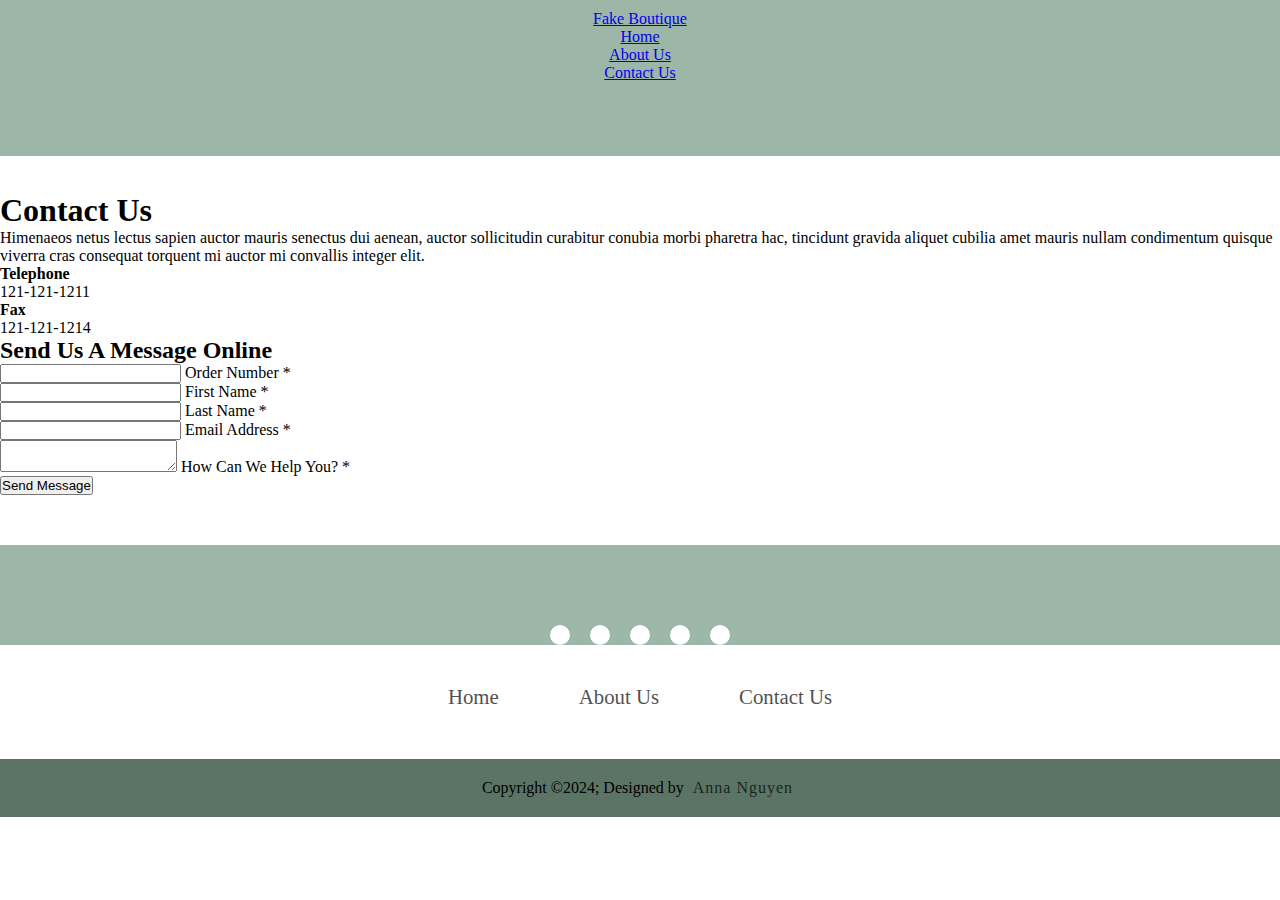
<file: contact.html>
<!DOCTYPE html>
<html lang="en">

<head>
    <meta charset="UTF-8">
    <meta http-equiv="X-UA-Compatible" content="IE=edge">
    <meta name="viewport" content="width=device-width, initial-scale=1.0">
    <title>Document</title>
    <link href="https://cdn.jsdelivr.net/npm/bootstrap@5.3.0-alpha1/dist/css/bootstrap.min.css" rel="stylesheet"
        integrity="sha384-GLhlTQ8iRABdZLl6O3oVMWSktQOp6b7In1Zl3/Jr59b6EGGoI1aFkw7cmDA6j6gD" crossorigin="anonymous">
    <script src="https://cdn.jsdelivr.net/npm/bootstrap@5.3.0-alpha1/dist/js/bootstrap.bundle.min.js"
        integrity="sha384-w76AqPfDkMBDXo30jS1Sgez6pr3x5MlQ1ZAGC+nuZB+EYdgRZgiwxhTBTkF7CXvN"
        crossorigin="anonymous"></script>
    <link rel="stylesheet"
        href="https://fonts.googleapis.com/css2?family=Material+Symbols+Outlined:opsz,wght,FILL,GRAD@20..48,100..700,0..1,-50..200" />
    <link rel="stylesheet" href="https://cdnjs.cloudflare.com/ajax/libs/font-awesome/6.5.1/css/all.min.css"
        integrity="sha512-DTOQO9RWCH3ppGqcWaEA1BIZOC6xxalwEsw9c2QQeAIftl+Vegovlnee1c9QX4TctnWMn13TZye+giMm8e2LwA=="
        crossorigin="anonymous" referrerpolicy="no-referrer" />
    <link rel="stylesheet" href="style.css">
</head>

<body>

    <div id="outer_container" class="container">

        <!--The Navigator bar-->
        <nav id="navbar_assort" class="navbar navbar-expand-md sticky-lg-top">
            <div class="container">
                <a href="./index.html" class="navbar-brand">Fake Boutique</a>


                </button>

                <div class="collapse navbar-collapse" id="nav">
                    <ul class="navbar-nav">
                        <li class="nav-item dropdown">
                            <div id="dropdown-menu" class="dropdown-menu">

                            </div>
                        </li>
                        <li class="nav-item">
                            <a href="./index.html" class="nav-link">Home</a>
                        </li>
                        <li class="nav-item">
                            <a href="./aboutus.html" class="nav-link"> About Us</a>
                        </li>
                        <li class="nav-item">
                            <a href="./contact.html" class="nav-link"> Contact Us</a>
                        </li>
                        <li class="nav-item1">
                            <a href="./login.html" class="nav-link"> Logout</a>
                        </li>
                        <li class="nav-item1">
                            <a href="./login.html" class="nav-link"> Sign Up</a>
                        </li>
                        <li class="nav-item2">
                            <a class="nav-link text-dark" href="./order.html"><i class="bi bi-cart"></i><span
                                    class="material-symbols-outlined">shopping_cart</span></a>
                        </li>
                    </ul>
                </div>
        </nav>

        <br>
        <br>
        <div class="container">
            <h1>Contact Us</h1>
            <form action="#" method="post">
                <div class="row">
                    <div class="col">
                        <p>Himenaeos netus lectus sapien auctor mauris senectus dui aenean, auctor sollicitudin
                            curabitur
                            conubia morbi pharetra hac, tincidunt gravida aliquet cubilia amet mauris nullam condimentum
                            quisque viverra cras consequat torquent mi auctor mi convallis integer elit.</p>
                        <div class="row">
                            <div class="col-md-3">
                                <strong>Telephone</strong>
                            </div>
                            <div class="col">
                                121-121-1211
                            </div>
                        </div>
                        <div class="row">
                            <div class="col-md-3">
                                <strong>Fax</strong>
                            </div>
                            <div class="col">
                                121-121-1214
                            </div>
                        </div>
                    </div>
                </div>
                <div class="col-md-8">
                    <div class="card">
                        <div class="card-body">
                            <h2> Send Us A Message Online</h2>
                            <div class="row">
                                <div class="col-md-6">
                                    <input type="text" id="orderNumber" class="form-control" required>
                                    <label for="orderid">Order Number *</label>
                                </div>
                            </div>
                            <div class="row">
                                <div class="col-md-6">
                                    <input type="text" id="firstName" class="form-control" required>
                                    <label for="fname">First Name *</label>
                                </div>
                                <div class="col-md-6">
                                    <input type="text" id="lastName" class="form-control" required>
                                    <label for="lname">Last Name *</label>
                                </div>
                            </div>
                            <div class="row">
                                <div class="col">
                                    <input type="text" id="email" class="form-control" required>
                                    <label for="email"> Email Address *</label>
                                </div>
                            </div>
                            <div class="row">
                                <div class="col">
                                    <textarea class="form-control" id="write" required></textarea>
                                    <label for="message"> How Can We Help You? *</label>
                                </div>
                            </div>
                            <div class="container2">
                                <div class="content2">
                                    <button type="submit" onclick="message()" class="btn btn-success"> Send
                                        Message</button>
                                </div>
                            </div>
                            <div class="message">
                                <div class="success" id="success"> Your Message Successfully sent!</div>
                                <div class="danger" id="danger">Fields Can't be Empty!</div>
                            </div>
                        </div>
                    </div>
            </form>
        </div>
    </div>

    <!--footer-->
    <footer class="footer">
        <div class="footerContainer">
            <div class="socialIcons">
                <a href="https://www.facebook.com/"><i class="fa-brands fa-facebook"></i></a>
                <a href="https://www.instagram.com/"><i class="fa-brands fa-instagram"></i></a>
                <a href="https://www.google.com/"><i class="fa-brands fa-google"></i></a>
                <a href="https://www.youtube.com/"><i class="fa-brands fa-youtube"></i></a>
                <a href="https://twitter.com/?lang=en"><i class="fa-brands fa-x-twitter"></i></a>
            </div>
            <div class="footerNav">
                <ul>
                    <li><a href="./index.html">Home</a></li>
                    <li><a href="./aboutus.html">About Us</a></li>
                    <li><a Href="./contact.html">Contact Us</a></li>
                </ul>
            </div>

        </div>
        <div class="footerBottom">
            <p>Copyright &copy;2024; Designed by <span class="designer">Anna Nguyen</span></p>
        </div>
    </footer>
    </div>
    <script>
        function message() {
            var orderNumber = document.getElementById('orderNumber');
            var firstName = document.getElementById('firstName');
            var lastName = document.getElementById('lastName');
            var email = document.getElementById('email');
            var write = document.getElementById('write');
            const success = document.getElementById('success');
            const danger = document.getElementById('danger');

            if (orderNumber.value == '' || firstName.value == '' || lastName.value == '' || email.value == '' || write.value == '') {
                danger.style.display = 'block';
            }
            else {
                setTimeout(() => {
                    orderNumber.value = '';
                    firstName.value = '';
                    lastName.value = '';
                    email.value = '';
                    write.value = '';
                }, 2000);

                success.style.display = 'block';
                alert("Thank You, Your Message has been Send!")
            }

        }
    </script>
</body>

</html>
</file>
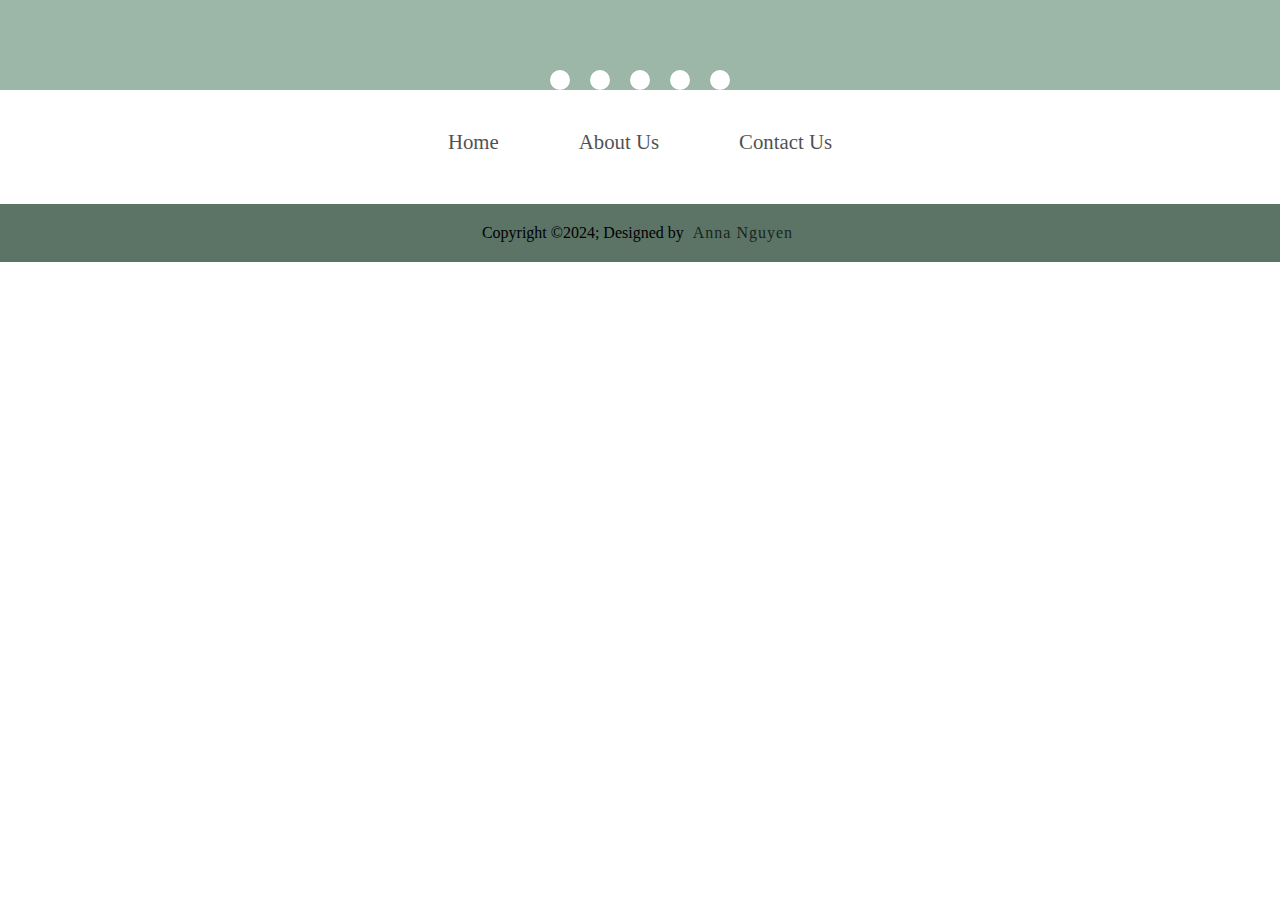
<file: footer.html>
<!DOCTYPE html>
<html lang="en">
<head>
    <meta charset="UTF-8">
    <meta http-equiv="X-UA-Compatible" content="IE=edge">
    <meta name="viewport" content="width=device-width, initial-scale=1.0">
    <title>Document</title>
    <link href="https://cdn.jsdelivr.net/npm/bootstrap@5.3.0-alpha1/dist/css/bootstrap.min.css" rel="stylesheet" integrity="sha384-GLhlTQ8iRABdZLl6O3oVMWSktQOp6b7In1Zl3/Jr59b6EGGoI1aFkw7cmDA6j6gD" crossorigin="anonymous">
    <script src="https://cdn.jsdelivr.net/npm/bootstrap@5.3.0-alpha1/dist/js/bootstrap.bundle.min.js" integrity="sha384-w76AqPfDkMBDXo30jS1Sgez6pr3x5MlQ1ZAGC+nuZB+EYdgRZgiwxhTBTkF7CXvN" crossorigin="anonymous"></script>
    <link rel="stylesheet" href="https://cdnjs.cloudflare.com/ajax/libs/font-awesome/6.5.1/css/all.min.css" integrity="sha512-DTOQO9RWCH3ppGqcWaEA1BIZOC6xxalwEsw9c2QQeAIftl+Vegovlnee1c9QX4TctnWMn13TZye+giMm8e2LwA==" crossorigin="anonymous" referrerpolicy="no-referrer" />
    <link rel="stylesheet" href="style.css"> 
</head>
<body>
    <footer class="footer">
    <div class="footerContainer">
        <div class="socialIcons">
            <a href="https://www.facebook.com/"><i class="fa-brands fa-facebook"></i></a>
            <a href="https://www.instagram.com/"><i class="fa-brands fa-instagram"></i></a>
            <a href="https://www.google.com/"><i class="fa-brands fa-google"></i></a>
            <a href="https://www.youtube.com/"><i class="fa-brands fa-youtube"></i></a>
            <a href="https://twitter.com/?lang=en"><i class="fa-brands fa-x-twitter"></i></a>
        </div>
        <div class="footerNav">
            <ul>
                <li><a href="./index.html">Home</a></li>
                <li><a href="./aboutus.html">About Us</a></li>
                <li><a Href="./contact.html">Contact Us</a></li>
            </ul>
        </div>

    </div>
        <div class="footerBottom">
            <p>Copyright &copy;2024; Designed by <span class="designer">Anna Nguyen</span></p>
        </div>
    </footer> 
    </div>

</body>
</html>
</file>
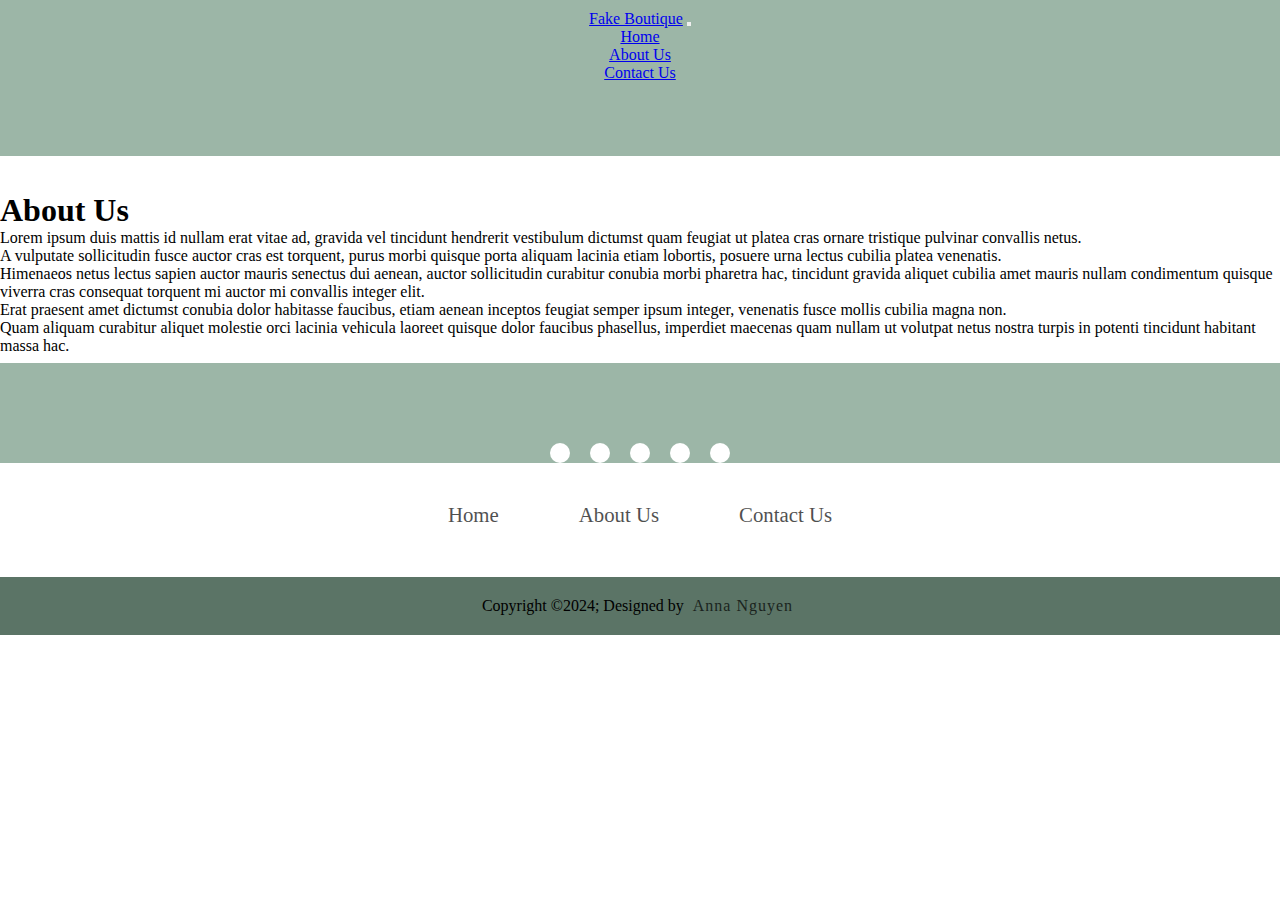
<file: html/aboutus.html>
<!DOCTYPE html>
<html lang="en">

<head>
    <meta charset="UTF-8">
    <meta http-equiv="X-UA-Compatible" content="IE=edge">
    <meta name="viewport" content="width=device-width, initial-scale=1.0">
    <title>Document</title>
    <link href="https://cdn.jsdelivr.net/npm/bootstrap@5.3.0-alpha1/dist/css/bootstrap.min.css" rel="stylesheet"
        integrity="sha384-GLhlTQ8iRABdZLl6O3oVMWSktQOp6b7In1Zl3/Jr59b6EGGoI1aFkw7cmDA6j6gD" crossorigin="anonymous">
    <script src="https://cdn.jsdelivr.net/npm/bootstrap@5.3.0-alpha1/dist/js/bootstrap.bundle.min.js"
        integrity="sha384-w76AqPfDkMBDXo30jS1Sgez6pr3x5MlQ1ZAGC+nuZB+EYdgRZgiwxhTBTkF7CXvN"
        crossorigin="anonymous"></script>
    <link rel="stylesheet"
        href="https://fonts.googleapis.com/css2?family=Material+Symbols+Outlined:opsz,wght,FILL,GRAD@20..48,100..700,0..1,-50..200" />
    <link rel="stylesheet" href="https://cdnjs.cloudflare.com/ajax/libs/font-awesome/6.5.1/css/all.min.css"
        integrity="sha512-DTOQO9RWCH3ppGqcWaEA1BIZOC6xxalwEsw9c2QQeAIftl+Vegovlnee1c9QX4TctnWMn13TZye+giMm8e2LwA=="
        crossorigin="anonymous" referrerpolicy="no-referrer" />
    <link rel="stylesheet" href="/css/style.css">
</head>

<body>

    <div id="outer_container" class="container">

        <!--The Navigator bar-->
        <nav id="navbar_assort" class="navbar navbar-expand-md sticky-lg-top">
            <div class="container">
                <a href="/html/index.html" class="navbar-brand">Fake Boutique</a>

                <button class="navbar-toggler" data-bs-toggle="collapse" data-bs-target="#nav">
                    <div class="navbar-toggler-icon"></div>
                </button>

                <div class="collapse navbar-collapse" id="nav">

                    <ul class="navbar-nav">
                        <li class="nav-item dropdown">
                            
                            <div id="dropdown-menu" class="dropdown-menu">

                            </div>
                        </li>
                        <li class="nav-item">
                            <a href="/html/index.html" class="nav-link">Home</a>
                        </li>
                        <li class="nav-item">
                            <a href="/html/aboutus.html" class="nav-link"> About Us</a>
                        </li>
                        <li class="nav-item">
                            <a href="/html/contact.html" class="nav-link"> Contact Us</a>
                        </li>
                        <li class="nav-item1">
                            <a href="/html/login.html" class="nav-link"> Logout</a>
                        </li>
                        <li class="nav-item1">
                            <a href="/html/login.html" class="nav-link"> Sign Up</a>
                        </li>
                        <li class="nav-item2">
                            <a class="nav-link text-dark" href="/html/order.html"><i class="bi bi-cart"></i><span
                                    class="material-symbols-outlined">shopping_cart</span></a>
                        </li>
                    </ul>
                </div>
        </nav>

        <br>
        <br>
        <h1>About Us</h1>
        <p>Lorem ipsum duis mattis id nullam erat vitae ad, gravida vel tincidunt hendrerit vestibulum dictumst quam
            feugiat ut platea cras ornare tristique pulvinar convallis netus.</p>
        <p>A vulputate sollicitudin fusce auctor cras est torquent, purus morbi quisque porta aliquam lacinia etiam
            lobortis, posuere urna lectus cubilia platea venenatis.</p>
        <p>Himenaeos netus lectus sapien auctor mauris senectus dui aenean, auctor sollicitudin curabitur conubia morbi
            pharetra hac, tincidunt gravida aliquet cubilia amet mauris nullam condimentum quisque viverra cras
            consequat torquent mi auctor mi convallis integer elit.</p>
        <p>Erat praesent amet dictumst conubia dolor habitasse faucibus, etiam aenean inceptos feugiat semper ipsum
            integer, venenatis fusce mollis cubilia magna non.</p>
        <p>Quam aliquam curabitur aliquet molestie orci lacinia vehicula laoreet quisque dolor faucibus phasellus,
            imperdiet maecenas quam nullam ut volutpat netus nostra turpis in potenti tincidunt habitant massa hac.</p>
    </div>
    <br>
    </div>
    <footer class="footer">
        <div class="footerContainer">
            <div class="socialIcons">
                <a href="https://www.facebook.com/"><i class="fa-brands fa-facebook"></i></a>
                <a href="https://www.instagram.com/"><i class="fa-brands fa-instagram"></i></a>
                <a href="https://www.google.com/"><i class="fa-brands fa-google"></i></a>
                <a href="https://www.youtube.com/"><i class="fa-brands fa-youtube"></i></a>
                <a href="https://twitter.com/?lang=en"><i class="fa-brands fa-x-twitter"></i></a>
            </div>
            <div class="footerNav">
                <ul>
                    <li><a href="/html/index.html">Home</a></li>
                    <li><a href="/html/aboutus.html">About Us</a></li>
                    <li><a Href="/html/contact.html">Contact Us</a></li>
                </ul>
            </div>

        </div>
        <div class="footerBottom">
            <p>Copyright &copy;2024; Designed by <span class="designer">Anna Nguyen</span></p>
        </div>
    </footer>
</body>

</html>
</file>
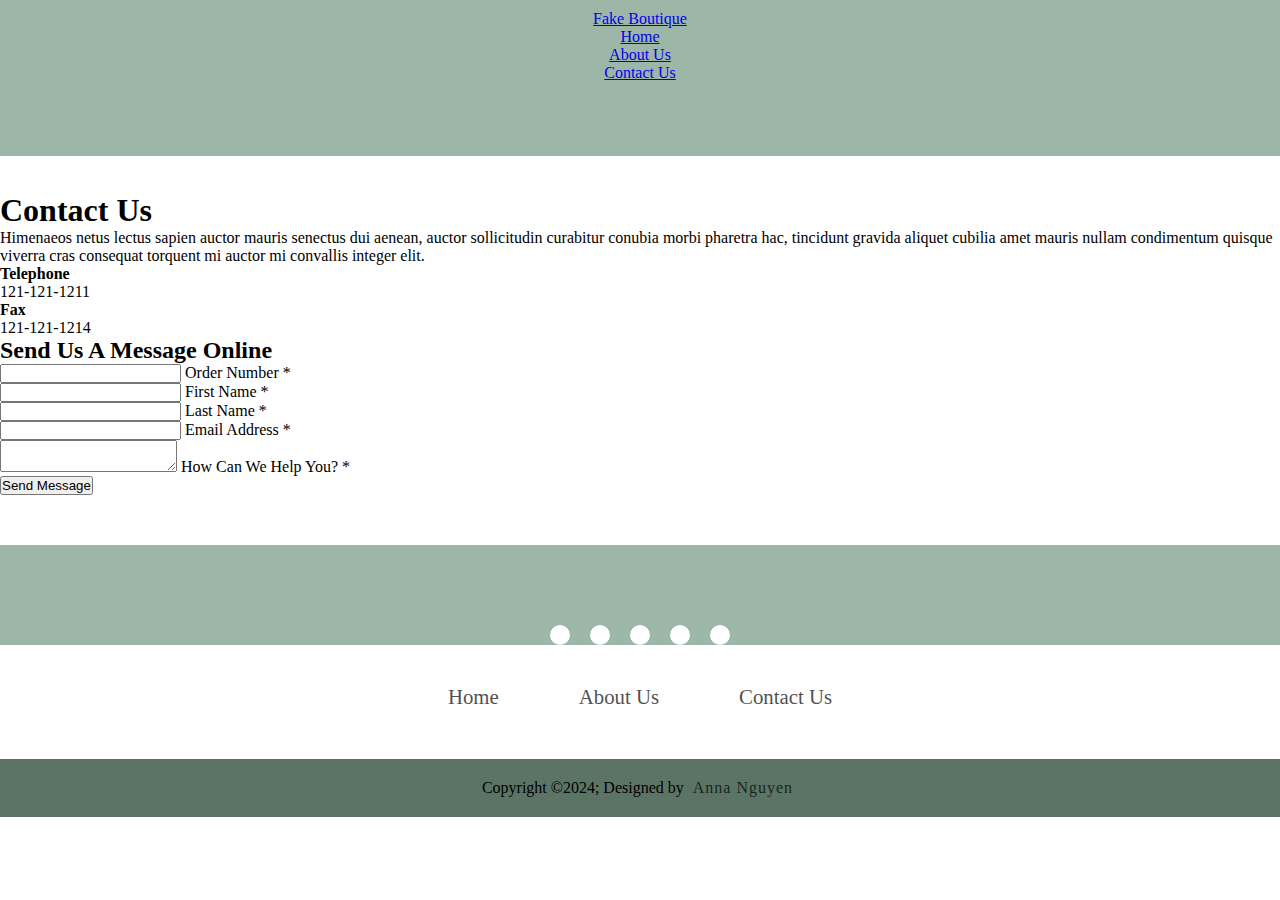
<file: html/contact.html>
<!DOCTYPE html>
<html lang="en">

<head>
    <meta charset="UTF-8">
    <meta http-equiv="X-UA-Compatible" content="IE=edge">
    <meta name="viewport" content="width=device-width, initial-scale=1.0">
    <title>Document</title>
    <link href="https://cdn.jsdelivr.net/npm/bootstrap@5.3.0-alpha1/dist/css/bootstrap.min.css" rel="stylesheet"
        integrity="sha384-GLhlTQ8iRABdZLl6O3oVMWSktQOp6b7In1Zl3/Jr59b6EGGoI1aFkw7cmDA6j6gD" crossorigin="anonymous">
    <script src="https://cdn.jsdelivr.net/npm/bootstrap@5.3.0-alpha1/dist/js/bootstrap.bundle.min.js"
        integrity="sha384-w76AqPfDkMBDXo30jS1Sgez6pr3x5MlQ1ZAGC+nuZB+EYdgRZgiwxhTBTkF7CXvN"
        crossorigin="anonymous"></script>
    <link rel="stylesheet"
        href="https://fonts.googleapis.com/css2?family=Material+Symbols+Outlined:opsz,wght,FILL,GRAD@20..48,100..700,0..1,-50..200" />
    <link rel="stylesheet" href="https://cdnjs.cloudflare.com/ajax/libs/font-awesome/6.5.1/css/all.min.css"
        integrity="sha512-DTOQO9RWCH3ppGqcWaEA1BIZOC6xxalwEsw9c2QQeAIftl+Vegovlnee1c9QX4TctnWMn13TZye+giMm8e2LwA=="
        crossorigin="anonymous" referrerpolicy="no-referrer" />
    <link rel="stylesheet" href="/css/style.css">
</head>

<body>

    <div id="outer_container" class="container">

        <!--The Navigator bar-->
        <nav id="navbar_assort" class="navbar navbar-expand-md sticky-lg-top">
            <div class="container">
                <a href="/html/index.html" class="navbar-brand">Fake Boutique</a>


                </button>

                <div class="collapse navbar-collapse" id="nav">
                    <ul class="navbar-nav">
                        <li class="nav-item dropdown">
                            <div id="dropdown-menu" class="dropdown-menu">

                            </div>
                        </li>
                        <li class="nav-item">
                            <a href="/html/index.html" class="nav-link">Home</a>
                        </li>
                        <li class="nav-item">
                            <a href="/html/aboutus.html" class="nav-link"> About Us</a>
                        </li>
                        <li class="nav-item">
                            <a href="/html/contact.html" class="nav-link"> Contact Us</a>
                        </li>
                        <li class="nav-item1">
                            <a href="/html/login.html" class="nav-link"> Logout</a>
                        </li>
                        <li class="nav-item1">
                            <a href="/html/login.html" class="nav-link"> Sign Up</a>
                        </li>
                        <li class="nav-item2">
                            <a class="nav-link text-dark" href="/html/order.html"><i class="bi bi-cart"></i><span
                                    class="material-symbols-outlined">shopping_cart</span></a>
                        </li>
                    </ul>
                </div>
        </nav>

        <br>
        <br>
        <div class="container">
            <h1>Contact Us</h1>
            <form action="#" method="post">
                <div class="row">
                    <div class="col">
                        <p>Himenaeos netus lectus sapien auctor mauris senectus dui aenean, auctor sollicitudin
                            curabitur
                            conubia morbi pharetra hac, tincidunt gravida aliquet cubilia amet mauris nullam condimentum
                            quisque viverra cras consequat torquent mi auctor mi convallis integer elit.</p>
                        <div class="row">
                            <div class="col-md-3">
                                <strong>Telephone</strong>
                            </div>
                            <div class="col">
                                121-121-1211
                            </div>
                        </div>
                        <div class="row">
                            <div class="col-md-3">
                                <strong>Fax</strong>
                            </div>
                            <div class="col">
                                121-121-1214
                            </div>
                        </div>
                    </div>
                </div>
                <div class="col-md-8">
                    <div class="card">
                        <div class="card-body">
                            <h2> Send Us A Message Online</h2>
                            <div class="row">
                                <div class="col-md-6">
                                    <input type="text" id="orderNumber" class="form-control" required>
                                    <label for="orderid">Order Number *</label>
                                </div>
                            </div>
                            <div class="row">
                                <div class="col-md-6">
                                    <input type="text" id="firstName" class="form-control" required>
                                    <label for="fname">First Name *</label>
                                </div>
                                <div class="col-md-6">
                                    <input type="text" id="lastName" class="form-control" required>
                                    <label for="lname">Last Name *</label>
                                </div>
                            </div>
                            <div class="row">
                                <div class="col">
                                    <input type="text" id="email" class="form-control" required>
                                    <label for="email"> Email Address *</label>
                                </div>
                            </div>
                            <div class="row">
                                <div class="col">
                                    <textarea class="form-control" id="write" required></textarea>
                                    <label for="message"> How Can We Help You? *</label>
                                </div>
                            </div>
                            <div class="container2">
                                <div class="content2">
                                    <button type="submit" onclick="message()" class="btn btn-success"> Send
                                        Message</button>
                                </div>
                            </div>
                            <div class="message">
                                <div class="success" id="success"> Your Message Successfully sent!</div>
                                <div class="danger" id="danger">Fields Can't be Empty!</div>
                            </div>
                        </div>
                    </div>
            </form>
        </div>
    </div>

    <!--footer-->
    <footer class="footer">
        <div class="footerContainer">
            <div class="socialIcons">
                <a href="https://www.facebook.com/"><i class="fa-brands fa-facebook"></i></a>
                <a href="https://www.instagram.com/"><i class="fa-brands fa-instagram"></i></a>
                <a href="https://www.google.com/"><i class="fa-brands fa-google"></i></a>
                <a href="https://www.youtube.com/"><i class="fa-brands fa-youtube"></i></a>
                <a href="https://twitter.com/?lang=en"><i class="fa-brands fa-x-twitter"></i></a>
            </div>
            <div class="footerNav">
                <ul>
                    <li><a href="/html/index.html">Home</a></li>
                    <li><a href="/html/aboutus.html">About Us</a></li>
                    <li><a Href="/html/contact.html">Contact Us</a></li>
                </ul>
            </div>

        </div>
        <div class="footerBottom">
            <p>Copyright &copy;2024; Designed by <span class="designer">Anna Nguyen</span></p>
        </div>
    </footer>
    </div>
    <script>
        function message() {
            var orderNumber = document.getElementById('orderNumber');
            var firstName = document.getElementById('firstName');
            var lastName = document.getElementById('lastName');
            var email = document.getElementById('email');
            var write = document.getElementById('write');
            const success = document.getElementById('success');
            const danger = document.getElementById('danger');

            if (orderNumber.value == '' || firstName.value == '' || lastName.value == '' || email.value == '' || write.value == '') {
                danger.style.display = 'block';
            }
            else {
                setTimeout(() => {
                    orderNumber.value = '';
                    firstName.value = '';
                    lastName.value = '';
                    email.value = '';
                    write.value = '';
                }, 2000);

                success.style.display = 'block';
                alert("Thank You, Your Message has been Send!")
            }

        }
    </script>
</body>

</html>
</file>
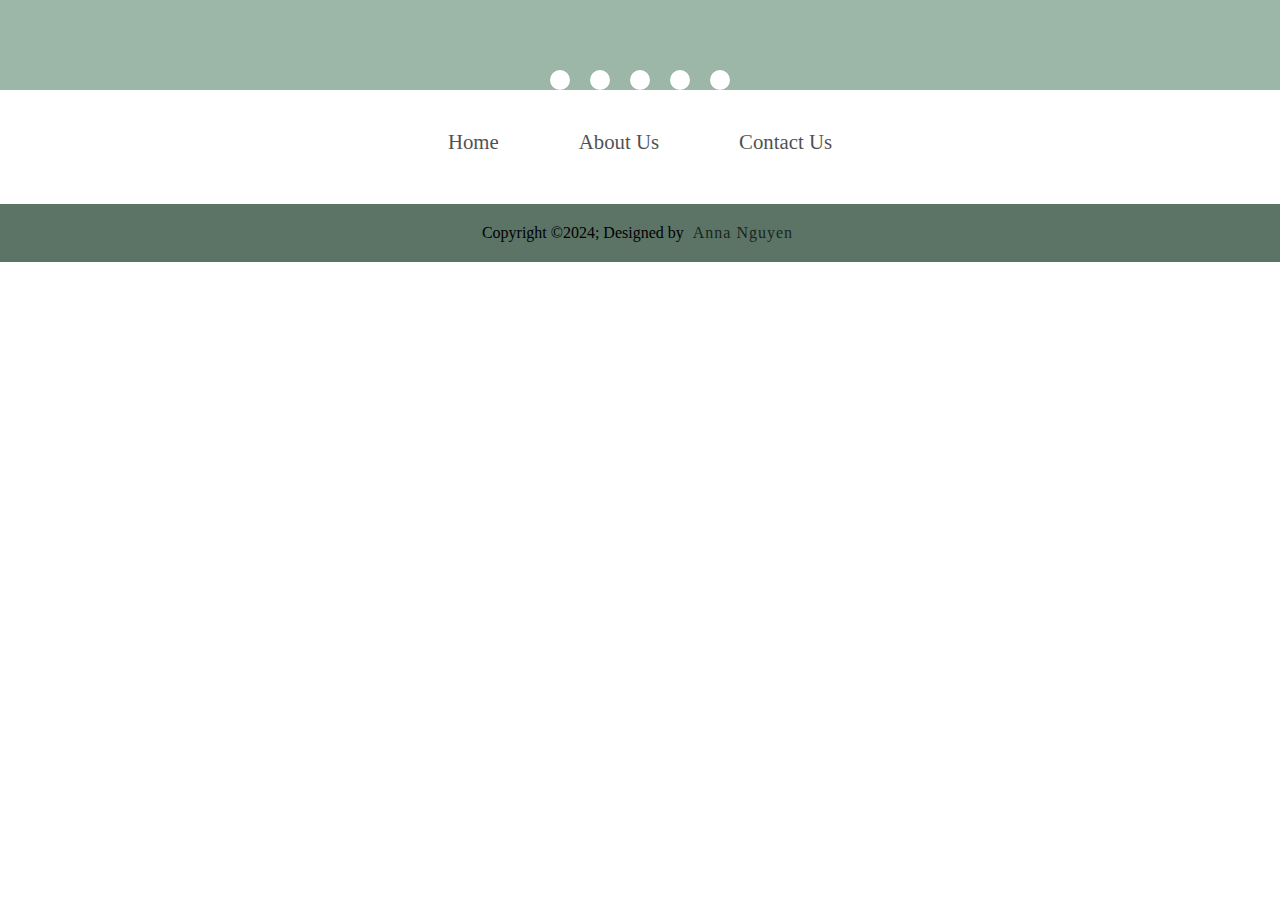
<file: html/footer.html>
<!DOCTYPE html>
<html lang="en">
<head>
    <meta charset="UTF-8">
    <meta http-equiv="X-UA-Compatible" content="IE=edge">
    <meta name="viewport" content="width=device-width, initial-scale=1.0">
    <title>Document</title>
    <link href="https://cdn.jsdelivr.net/npm/bootstrap@5.3.0-alpha1/dist/css/bootstrap.min.css" rel="stylesheet" integrity="sha384-GLhlTQ8iRABdZLl6O3oVMWSktQOp6b7In1Zl3/Jr59b6EGGoI1aFkw7cmDA6j6gD" crossorigin="anonymous">
    <script src="https://cdn.jsdelivr.net/npm/bootstrap@5.3.0-alpha1/dist/js/bootstrap.bundle.min.js" integrity="sha384-w76AqPfDkMBDXo30jS1Sgez6pr3x5MlQ1ZAGC+nuZB+EYdgRZgiwxhTBTkF7CXvN" crossorigin="anonymous"></script>
    <link rel="stylesheet" href="https://cdnjs.cloudflare.com/ajax/libs/font-awesome/6.5.1/css/all.min.css" integrity="sha512-DTOQO9RWCH3ppGqcWaEA1BIZOC6xxalwEsw9c2QQeAIftl+Vegovlnee1c9QX4TctnWMn13TZye+giMm8e2LwA==" crossorigin="anonymous" referrerpolicy="no-referrer" />
    <link rel="stylesheet" href="/css/style.css"> 
</head>
<body>
    <footer class="footer">
    <div class="footerContainer">
        <div class="socialIcons">
            <a href="https://www.facebook.com/"><i class="fa-brands fa-facebook"></i></a>
            <a href="https://www.instagram.com/"><i class="fa-brands fa-instagram"></i></a>
            <a href="https://www.google.com/"><i class="fa-brands fa-google"></i></a>
            <a href="https://www.youtube.com/"><i class="fa-brands fa-youtube"></i></a>
            <a href="https://twitter.com/?lang=en"><i class="fa-brands fa-x-twitter"></i></a>
        </div>
        <div class="footerNav">
            <ul>
                <li><a href="/html/index.html">Home</a></li>
                <li><a href="/html/aboutus.html">About Us</a></li>
                <li><a Href="/html/contact.html">Contact Us</a></li>
            </ul>
        </div>

    </div>
        <div class="footerBottom">
            <p>Copyright &copy;2024; Designed by <span class="designer">Anna Nguyen</span></p>
        </div>
    </footer> 
    </div>

</body>
</html>
</file>
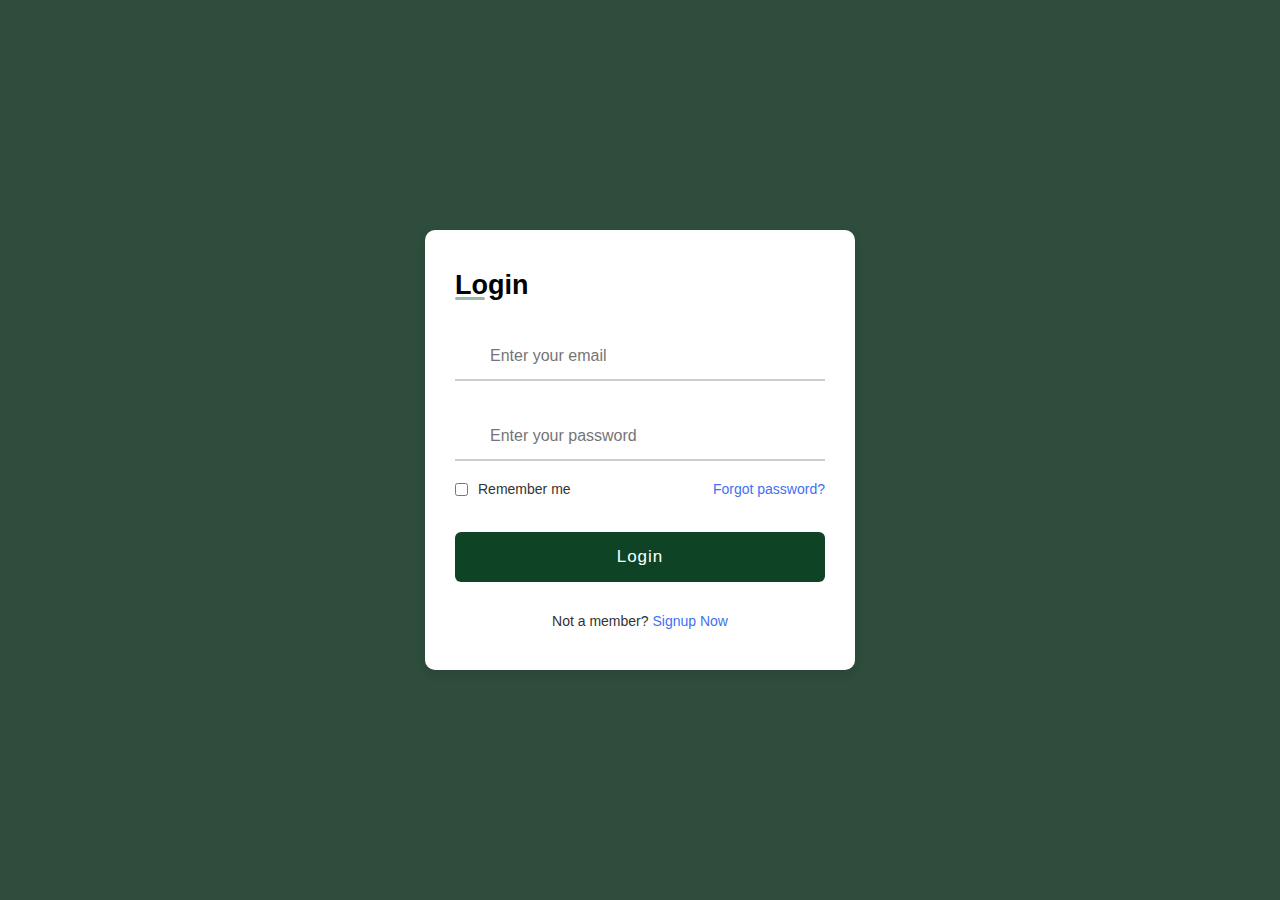
<file: html/login.html>
<!DOCTYPE html>
<html lang="en">

<head>
    <meta charset="UTF-8">
    <meta http-equiv="X-UA-Compatible" content="IE=edge">
    <meta name="viewport" content="width=device-width, initial-scale=1.0">
    <title>Login & Sign Up Form</title>
    <link rel="stylesheet" href="https://unicons.iconscout.com/release/v4.0.8/css/line.css">
    <link rel="stylesheet" href="/css/loginstyle.css">
</head>

<body>
    <div class="container">
        <div class="forms">
            <div class="form login">
                <span class="title">Login</span>

                <form action="#">
                    <div class="input-field">
                        <input type="text" placeholder="Enter your email" id="email" required>
                        <i class="uil uil-envelope icon"></i>
                    </div>
                    <div class="input-field">
                        <input type="password" class="password" placeholder="Enter your password" id="password"required>
                        <i class="uil uil-lock icon"></i>
                        <i class="uil uil-eye-slash showHidePw"></i>
                    </div>

                    <div class="checkbox-text">
                        <div class="checkbox-content">
                            <input type="checkbox" id="logCheck">
                            <label for="logCheck" class="text">Remember me</label>
                        </div>

                        <a href="#" class="text">Forgot password?</a>
                    </div>

                    <div class="input-field button">
                        <input type="button" value="Login" id="loginButton">
                    </div>
                </form>

                <div class="login-signup">
                    <span class="text">Not a member?
                        <a href="#" class="text signup-link">Signup Now</a>
                    </span>
                </div>
            </div>

            <!-- Registration Form -->
            <div class="form signup">
                <span class="title">Registration</span>

                <form action="#">
                    <div class="input-field">
                        <input type="text" placeholder="Enter your name" required>
                        <i class="uil uil-user"></i>
                    </div>
                    <div class="input-field">
                        <input type="text" placeholder="Enter your email" required>
                        <i class="uil uil-envelope icon"></i>
                    </div>
                    <div class="input-field">
                        <input type="password" class="password" placeholder="Create a password" required>
                        <i class="uil uil-lock icon"></i>
                    </div>
                    <div class="input-field">
                        <input type="password" class="password" placeholder="Confirm a password" required>
                        <i class="uil uil-lock icon"></i>
                        <i class="uil uil-eye-slash showHidePw"></i>
                    </div>

                    <div class="checkbox-text">
                        <div class="checkbox-content">
                            <input type="checkbox" id="termCon">
                            <label for="termCon" class="text">I accepted all terms and conditions</label>
                        </div>
                    </div>

                    <div class="input-field button">
                        <input type="button" value="Signup" id="signupButton">
                    </div>
                </form>

                <div class="login-signup">
                    <span class="text">Already a member?
                        <a href="#" class="text login-link">Login Now</a>
                    </span>
                </div>
            </div>
        </div>
    </div>

    <script src="/js/login.js"></script>
</body>

</html>
</file>
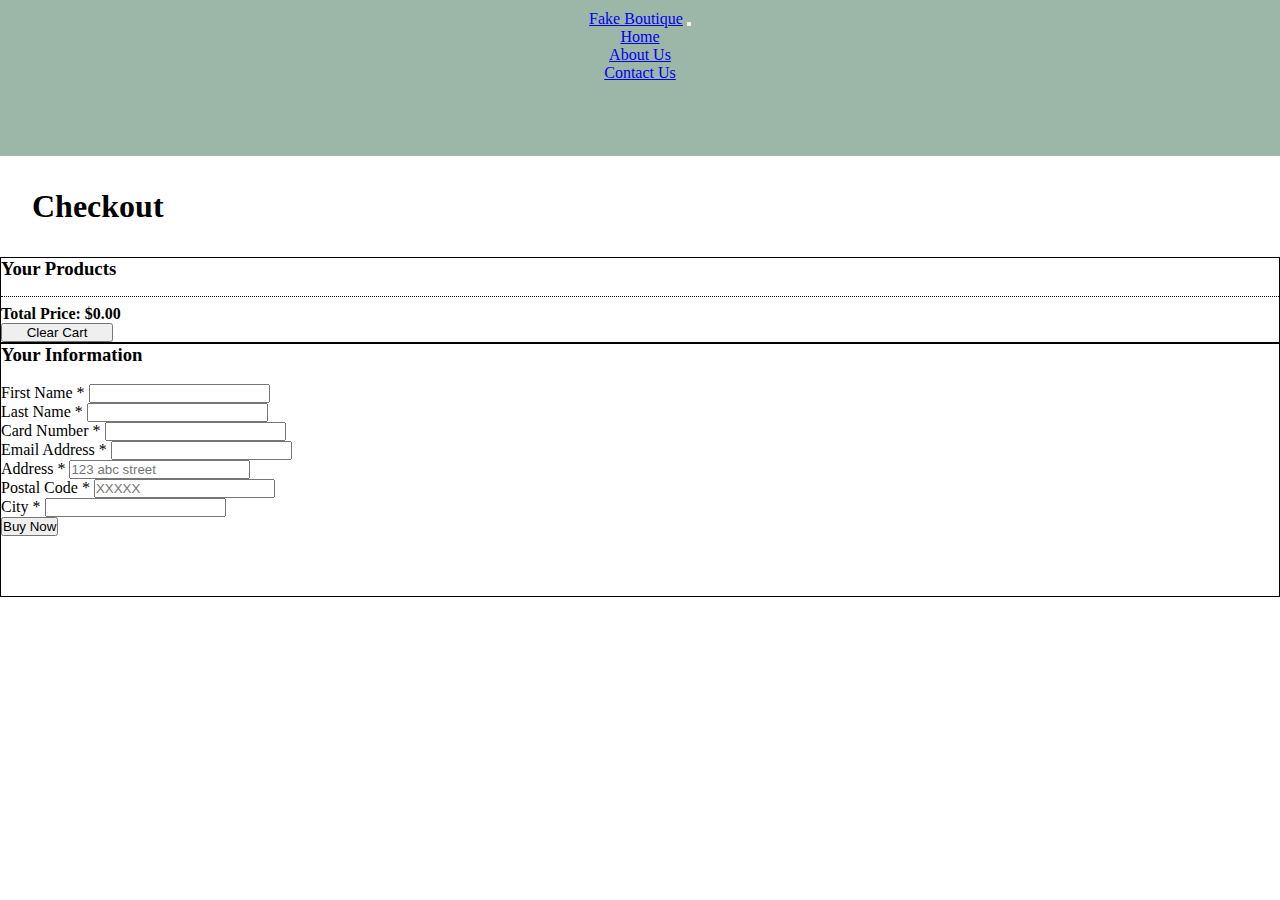
<file: html/order.html>
<!DOCTYPE html>
<html lang="en">

<head>
    <meta charset="UTF-8">
    <meta http-equiv="X-UA-Compatible" content="IE=edge">
    <meta name="viewport" content="width=device-width, initial-scale=1.0">
    <title>Document</title>
    <link href="https://cdn.jsdelivr.net/npm/bootstrap@5.3.0-alpha1/dist/css/bootstrap.min.css" rel="stylesheet"
        integrity="sha384-GLhlTQ8iRABdZLl6O3oVMWSktQOp6b7In1Zl3/Jr59b6EGGoI1aFkw7cmDA6j6gD" crossorigin="anonymous">
    <script src="https://cdn.jsdelivr.net/npm/bootstrap@5.3.0-alpha1/dist/js/bootstrap.bundle.min.js"
        integrity="sha384-w76AqPfDkMBDXo30jS1Sgez6pr3x5MlQ1ZAGC+nuZB+EYdgRZgiwxhTBTkF7CXvN"
        crossorigin="anonymous"></script>
    <link rel="stylesheet"
        href="https://fonts.googleapis.com/css2?family=Material+Symbols+Outlined:opsz,wght,FILL,GRAD@20..48,100..700,0..1,-50..200" />
    <link rel="stylesheet" href="/css/style.css">
</head>

<body>

    <div id="outer_container" class="container">

        <!--The Navigator bar-->
        <nav id="navbar_assort" class="navbar navbar-expand-md sticky-lg-top">
            <div class="container">
                <a href="/html/index.html" class="navbar-brand">Fake Boutique</a>

                <button class="navbar-toggler" data-bs-toggle="collapse" data-bs-target="#nav">
                    <div class="navbar-toggler-icon"></div>
                </button>

                <div class="collapse navbar-collapse" id="nav">

                    <ul class="navbar-nav">
                        <li class="nav-item dropdown">
                            <div id="dropdown-menu" class="dropdown-menu">

                            </div>
                        </li>
                        <li class="nav-item">
                            <a href="/html/index.html" class="nav-link">Home</a>
                        </li>
                        <li class="nav-item">
                            <a href="/html/aboutus.html" class="nav-link"> About Us</a>
                        </li>
                        <li class="nav-item">
                            <a href="/html/contact.html" class="nav-link"> Contact Us</a>
                        </li>
                        <li class="nav-item1">
                            <a href="/html/login.html" class="nav-link"> Logout</a>
                        </li>
                        <li class="nav-item1">
                            <a href="/html/login.html" class="nav-link"> Sign Up</a>
                        </li>
                        <li class="nav-item2">
                            <a class="nav-link text-dark" href="/html/order.html"><i class="bi bi-cart"></i><span
                                    class="material-symbols-outlined">shopping_cart</span></a>
                        </li>
                    </ul>
                </div>
        </nav>
        <h1 class="page_header">Checkout</h1>

        <div class="row row-cols-1 row-cols-md-2 gy-3 gx-5">

            <!--Shopping Cart, your products and total amount-->
            <div class="col p-3 d-flex flex-column" id="yourProducts">
                <h3 class="mt-2">Your Products</h3>
                <div id="cart" class="flex-fill">
                </div>

                <div id="cart-footer">
                    <h4 id="totalPrice">Total Amount:</h4>
                    <button class="btn btn-outline-danger" id="btn_clearCart">Clear Cart</button>
                </div>
            </div>
            <div class="col p-3" id="yourInformation">
                <h3 class="mt-2">Your Information</h3>

                <br>

                <!--Information Form-->
                <div class="col-md-8">
                    <div class="card">
                        <div class="card-body">
                            <div class="row">
                                <div class="col-md-6">
                                    <label for="orderid">First Name *</label>
                                    <input type="text" id="Firstname" class="form-control" required>
                                </div>
                            </div>
                            <div class="col-md-6">
                                <label for="lname">Last Name *</label>
                                <input type="text" id="lastName" class="form-control" required>
                            </div>
                            <div class="col-md-6">
                                <label for="card">Card Number *</label>
                                <input type="text" id="cardNumber" class="form-control" required>
                            </div>
                            <div class="row">
                                <div class="col">
                                    <label for="email"> Email Address *</label>
                                    <input type="text" id="email" class="form-control" required>
                                </div>
                            </div>
                            <div class="row">
                                <div class="col">
                                    <label for="address"> Address *</label>
                                    <input type="text" id="address" placeholder="123 abc street" class="form-control" required>
                                </div>
                            </div>
                            <div class="row">
                                <div class="col">
                                    <label for="postalCode"> Postal Code *</label>
                                    <input type="text" id="postalCode" placeholder="XXXXX" class="form-control" required>
                                </div>
                            </div>
                            <div class="row">
                                <div class="col">
                                    <label for="city"> City *</label>
                                    <input type="text" id="city" class="form-control" required>
                                </div>
                            </div>
                            <div class="container2">
                                <div class="content2">
                                    <button type="submit" onclick="message()" class="btn btn-success"> Buy Now</button>
                                </div>
                            </div>
                            <div class="message">
                                <div class="success" id="success"> Thank You for the purchase!</div>
                            </div>
                        </div>
                    </div>


                </div>
            </div>
        </div>
        <script src="/js/order.js"></script>
</body>

</html>
</file>
<file: style.css>
* {
    padding: 0;
    margin: 0;
    box-sizing: border-box;
}
html, body {
    height: 100%;
}

#container {
    min-height: 100%;
}

#main {
    padding-bottom: 100px;;
}
#navbar_assort {
    list-style-type: none;
    margin: 0;
    padding: 10px;
    text-align:center;
    background-color: rgb(156, 182, 167);
    text-decoration: none;
    
}
.nav-item a:hover {
    background-color: rgb(56, 85, 68);
    color: white;
}
.nav-item2 a:hover {
    background-color: rgb(56, 85, 68);
    color: white;
}

.nav-item1 a:hover {
    background-color: rgb(56, 85, 68);
    color: white;
}

.nav-item1 {
    position:relative;
    left: 120%;
}
.nav-item2 {
    position: relative;
    left: 120%;
}

.category_header {
    text-align: center;
}

/* Card */

#cardImage {
    width: 1.5rem;
}
.category{
    background:white;
    margin-bottom: 2rem;
    border-radius: 0.5rem;
    padding-top: 1rem;
}

.card-title{
    font-size: 1.2rem;
    font-weight: 600;
 
}
.card-text{
    color: rgb(10, 8, 8);
}
.category_header{
    color: rgb(86, 92, 106);
   padding: 1rem;
}
.card{
    width: 100%;
}
.card-body{
   display:flex;
   flex-direction: column;
   justify-content: flex-end;
}
.card-footer{
    background: none;
    border-top: none;
}
.rating{
    font-size: small;
    margin-bottom: 0;
}
.card-img-top{
  padding: 20px;
    
}
.price{
    font-size: larger;
}
.linkModal{
    text-decoration: none;
}
.btn{
    z-index: 1;
}

/*Checkout*/
.page_header{
    margin: 2rem;
}

#yourInformation{
    border: solid 1px rgb(0, 0, 0);

}

#yourProducts{
    border: solid 1px rgb(0, 0, 0);
 
}
.form-group{
    padding-top: 0.7rem ;
}


/* Our carts */
#cart{
    margin-top: 1rem;
}

.cartItem{
    display: grid;
    grid-template: 60fr 40fr / 15fr 85fr;
    border: solid 1px grey;
    margin-bottom: 1rem;
    padding: 0.3rem;
    border-radius: 0.7rem;
}

.cartImage{
    width: 90%;
   
 }
 
 .box_left{
     width: 100%;
   
   /*  border: solid 1px grey; */
     grid-row: 1 / span 2;
    display: flex;
    justify-content: center;
    align-items: center;
 }
 
 .box_title{
     width: 100%;
     height: 100%;
     display: flex;
 }
 .iTitle{
    font-weight: 500;
}

.removeItemBox{
    display: flex;
    justify-content: end;
    text-align: center;
}

.removeItemBtn{
    padding: 0;
    width: 3rem;
    height: 2rem;
    font-weight: 700;
    color: rgb(221, 7, 7);
    border: 2px solid;
    line-height: 1rem;

}


.box_price{
   
    width: 100%;
    height: 100%;
    display:flex;
    align-items: center;
}

.iQty{
    margin: 2rem;
    margin-right: 1rem;
}


.btnBox .btn{
    padding: 0rem 0.3rem;
    height: 1.5rem;
    font-weight: 700;
    line-height: 1rem;
   
}

.btnBox{
    display: grid;
    grid-template-columns: 30fr 30fr 30fr;
    height: 1.6rem;
    display: flex;
    justify-content: center;
    align-items: center;
    font-weight: 700;
}

.addBtn{
    color: green;
    
}
.removeBtn{
   color:brown;
   
}

.icount{
    width: 1.5rem;
    height: 1.5rem;
    padding-inline: 0.4rem;
}

.iPrice{
    margin-left: 1rem;
    font-size: small;
}

.iPriceTot{
    margin-right: 2rem;
    text-align: right;
    font-weight: 600;
}

#totalPrice{
    padding-top: 0.5rem;
    margin-top: 1rem;
    border-top: 1px dotted;
}

#btn_clearCart{
    width: 7rem;
 }

/* footer */

.footer {
    clear: both;
    position: relative;
    height: 100px;
    margin-top: -10px;
    clear: both;
    background-color: rgb(156, 182, 167);
}

.footerContainer {
    width: 100%;
    padding: 70px 30px 20px;
}
.socialIcons {
    display: flex;
    justify-content: center;
}

.socialIcons a {
    background-color: white;
    text-decoration: none;
    padding: 10px;
    margin: 10px;
    border-radius: 50%;
}

.socialIcons a i{
    font-size: 2em;
    color: black;
    opacity: 0.9;
}

.socialIcons a:hover {
    background-color: rgb(56, 85, 68);
    transition: 0.5s;
}

.socialIcons a:hover i {
    transition: 0.5s;
}

.footerNav {
    margin: 30px 0;
    
}

.footerNav ul{
    display: flex;
    justify-content: center;
    
}
ul {
    list-style: none;
}
.footerNav ul li a{
    color: rgb(5, 5, 5);
    margin: 40px;
    text-decoration: none;
    font-size: 1.3em;
    opacity: 0.7;
    transition: 0.5s;
}

.footerNav ul li a:hover {
    opacity: 1;
}

.footerBottom {
    background-color: rgb(91, 116, 102);
    padding: 20px;
    text-align: center;
}
.designer {
    opacity: 0.7;
    letter-spacing: 1px;
    font-weight: 400;
    margin: 0px 5px;
}


.message{
    width: 100%;
    position: relative;
    display: flex;
    justify-content: center;
    margin-bottom: 60px;
}
.message .success{
    font-size: 20px;
    color: green;
    position: absolute;
    animation: buttons 5s linear;
    display: none;
}
.message .danger{
    font-size: 20px;
    color: red;
    position: absolute;
    animation: buttons .3s linear;
    display: none;
}
</file>
<file: css/style.css>
* {
    padding: 0;
    margin: 0;
    box-sizing: border-box;
}
html, body {
    height: 100%;
}

#container {
    min-height: 100%;
}

#main {
    padding-bottom: 100px;;
}
#navbar_assort {
    list-style-type: none;
    margin: 0;
    padding: 10px;
    text-align:center;
    background-color: rgb(156, 182, 167);
    text-decoration: none;
    
}
.nav-item a:hover {
    background-color: rgb(56, 85, 68);
    color: white;
}
.nav-item2 a:hover {
    background-color: rgb(56, 85, 68);
    color: white;
}

.nav-item1 a:hover {
    background-color: rgb(56, 85, 68);
    color: white;
}

.nav-item1 {
    position:relative;
    left: 120%;
}
.nav-item2 {
    position: relative;
    left: 120%;
}

.category_header {
    text-align: center;
}

/* Card */

#cardImage {
    width: 1.5rem;
}
.category{
    background:white;
    margin-bottom: 2rem;
    border-radius: 0.5rem;
    padding-top: 1rem;
}

.card-title{
    font-size: 1.2rem;
    font-weight: 600;
 
}
.card-text{
    color: rgb(10, 8, 8);
}
.category_header{
    color: rgb(86, 92, 106);
   padding: 1rem;
}
.card{
    width: 100%;
}
.card-body{
   display:flex;
   flex-direction: column;
   justify-content: flex-end;
}
.card-footer{
    background: none;
    border-top: none;
}
.rating{
    font-size: small;
    margin-bottom: 0;
}
.card-img-top{
  padding: 20px;
    
}
.price{
    font-size: larger;
}
.linkModal{
    text-decoration: none;
}
.btn{
    z-index: 1;
}

/*Checkout*/
.page_header{
    margin: 2rem;
}

#yourInformation{
    border: solid 1px rgb(0, 0, 0);

}

#yourProducts{
    border: solid 1px rgb(0, 0, 0);
 
}
.form-group{
    padding-top: 0.7rem ;
}


/* Our carts */
#cart{
    margin-top: 1rem;
}

.cartItem{
    display: grid;
    grid-template: 60fr 40fr / 15fr 85fr;
    border: solid 1px grey;
    margin-bottom: 1rem;
    padding: 0.3rem;
    border-radius: 0.7rem;
}

.cartImage{
    width: 90%;
   
 }
 
 .box_left{
     width: 100%;
   
   /*  border: solid 1px grey; */
     grid-row: 1 / span 2;
    display: flex;
    justify-content: center;
    align-items: center;
 }
 
 .box_title{
     width: 100%;
     height: 100%;
     display: flex;
 }
 .iTitle{
    font-weight: 500;
}

.removeItemBox{
    display: flex;
    justify-content: end;
    text-align: center;
}

.removeItemBtn{
    padding: 0;
    width: 3rem;
    height: 2rem;
    font-weight: 700;
    color: rgb(221, 7, 7);
    border: 2px solid;
    line-height: 1rem;

}


.box_price{
   
    width: 100%;
    height: 100%;
    display:flex;
    align-items: center;
}

.iQty{
    margin: 2rem;
    margin-right: 1rem;
}


.btnBox .btn{
    padding: 0rem 0.3rem;
    height: 1.5rem;
    font-weight: 700;
    line-height: 1rem;
   
}

.btnBox{
    display: grid;
    grid-template-columns: 30fr 30fr 30fr;
    height: 1.6rem;
    display: flex;
    justify-content: center;
    align-items: center;
    font-weight: 700;
}

.addBtn{
    color: green;
    
}
.removeBtn{
   color:brown;
   
}

.icount{
    width: 1.5rem;
    height: 1.5rem;
    padding-inline: 0.4rem;
}

.iPrice{
    margin-left: 1rem;
    font-size: small;
}

.iPriceTot{
    margin-right: 2rem;
    text-align: right;
    font-weight: 600;
}

#totalPrice{
    padding-top: 0.5rem;
    margin-top: 1rem;
    border-top: 1px dotted;
}

#btn_clearCart{
    width: 7rem;
 }

/* footer */

.footer {
    clear: both;
    position: relative;
    height: 100px;
    margin-top: -10px;
    clear: both;
    background-color: rgb(156, 182, 167);
}

.footerContainer {
    width: 100%;
    padding: 70px 30px 20px;
}
.socialIcons {
    display: flex;
    justify-content: center;
}

.socialIcons a {
    background-color: white;
    text-decoration: none;
    padding: 10px;
    margin: 10px;
    border-radius: 50%;
}

.socialIcons a i{
    font-size: 2em;
    color: black;
    opacity: 0.9;
}

.socialIcons a:hover {
    background-color: rgb(56, 85, 68);
    transition: 0.5s;
}

.socialIcons a:hover i {
    transition: 0.5s;
}

.footerNav {
    margin: 30px 0;
    
}

.footerNav ul{
    display: flex;
    justify-content: center;
    
}
ul {
    list-style: none;
}
.footerNav ul li a{
    color: rgb(5, 5, 5);
    margin: 40px;
    text-decoration: none;
    font-size: 1.3em;
    opacity: 0.7;
    transition: 0.5s;
}

.footerNav ul li a:hover {
    opacity: 1;
}

.footerBottom {
    background-color: rgb(91, 116, 102);
    padding: 20px;
    text-align: center;
}
.designer {
    opacity: 0.7;
    letter-spacing: 1px;
    font-weight: 400;
    margin: 0px 5px;
}


.message{
    width: 100%;
    position: relative;
    display: flex;
    justify-content: center;
    margin-bottom: 60px;
}
.message .success{
    font-size: 20px;
    color: green;
    position: absolute;
    animation: buttons 5s linear;
    display: none;
}
.message .danger{
    font-size: 20px;
    color: red;
    position: absolute;
    animation: buttons .3s linear;
    display: none;
}
</file>
<file: css/loginstyle.css>
*{
    margin: 0;
    padding: 0;
    box-sizing: border-box;
    font-family: sans-serif;
}

body{
    height: 100vh;
    display: flex;
    align-items: center;
    justify-content: center;
    background-color: #2e4d3d;
}

.container{
    position: relative;
    max-width: 430px;
    width: 100%;
    background: #fff;
    border-radius: 10px;
    box-shadow: 0 5px 10px rgba(0, 0, 0, 0.1);
    overflow: hidden;
    margin: 0 20px;
}

.container .forms{
    display: flex;
    align-items: center;
    height: 440px;
    width: 200%;
    transition: height 0.2s ease;
}


.container .form{
    width: 50%;
    padding: 30px;
    background-color: #fff;
    transition: margin-left 0.18s ease;
}

.container.active .login{
    margin-left: -50%;
    opacity: 0;
    transition: margin-left 0.18s ease, opacity 0.15s ease;
}

.container .signup{
    opacity: 0;
    transition: opacity 0.09s ease;
}
.container.active .signup{
    opacity: 1;
    transition: opacity 0.2s ease;
}

.container.active .forms{
    height: 600px;
}
.container .form .title{
    position: relative;
    font-size: 27px;
    font-weight: 600;
}

.form .title::before{
    content: '';
    position: absolute;
    left: 0;
    bottom: 0;
    height: 3px;
    width: 30px;
    background-color: rgb(156, 182, 167);
    border-radius: 25px;
}

.form .input-field{
    position: relative;
    height: 50px;
    width: 100%;
    margin-top: 30px;
}

.input-field input{
    position: absolute;
    height: 100%;
    width: 100%;
    padding: 0 35px;
    border: none;
    outline: none;
    font-size: 16px;
    border-bottom: 2px solid #ccc;
    border-top: 2px solid transparent;
    transition: all 0.2s ease;
}

.input-field input:is(:focus, :valid){
    border-bottom-color: rgb(156, 182, 167);
}

.input-field i{
    position: absolute;
    top: 50%;
    transform: translateY(-50%);
    color: #999;
    font-size: 23px;
    transition: all 0.2s ease;
}

.input-field input:is(:focus, :valid) ~ i{
    color: #060607;
}

.input-field i.icon{
    left: 0;
}
.input-field i.showHidePw{
    right: 0;
    cursor: pointer;
    padding: 10px;
}

.form .checkbox-text{
    display: flex;
    align-items: center;
    justify-content: space-between;
    margin-top: 20px;
}

.checkbox-text .checkbox-content{
    display: flex;
    align-items: center;
}

.checkbox-content input{
    margin-right: 10px;
    accent-color: #1a4196;
}

.form .text{
    color: #333;
    font-size: 14px;
}

.form a.text{
    color: #4070f4;
    text-decoration: none;
}
.form a:hover{
    text-decoration: underline;
}

.form .button{
    margin-top: 35px;
}

.form .button input{
    border: none;
    color: #fff;
    font-size: 17px;
    font-weight: 500;
    letter-spacing: 1px;
    border-radius: 6px;
    background-color: rgb(14, 68, 37);
    cursor: pointer;
    transition: all 0.3s ease;
}

.button input:hover{
    background-color: rgb(156, 182, 167);
}

.form .login-signup{
    margin-top: 30px;
    text-align: center;
}
</file>
